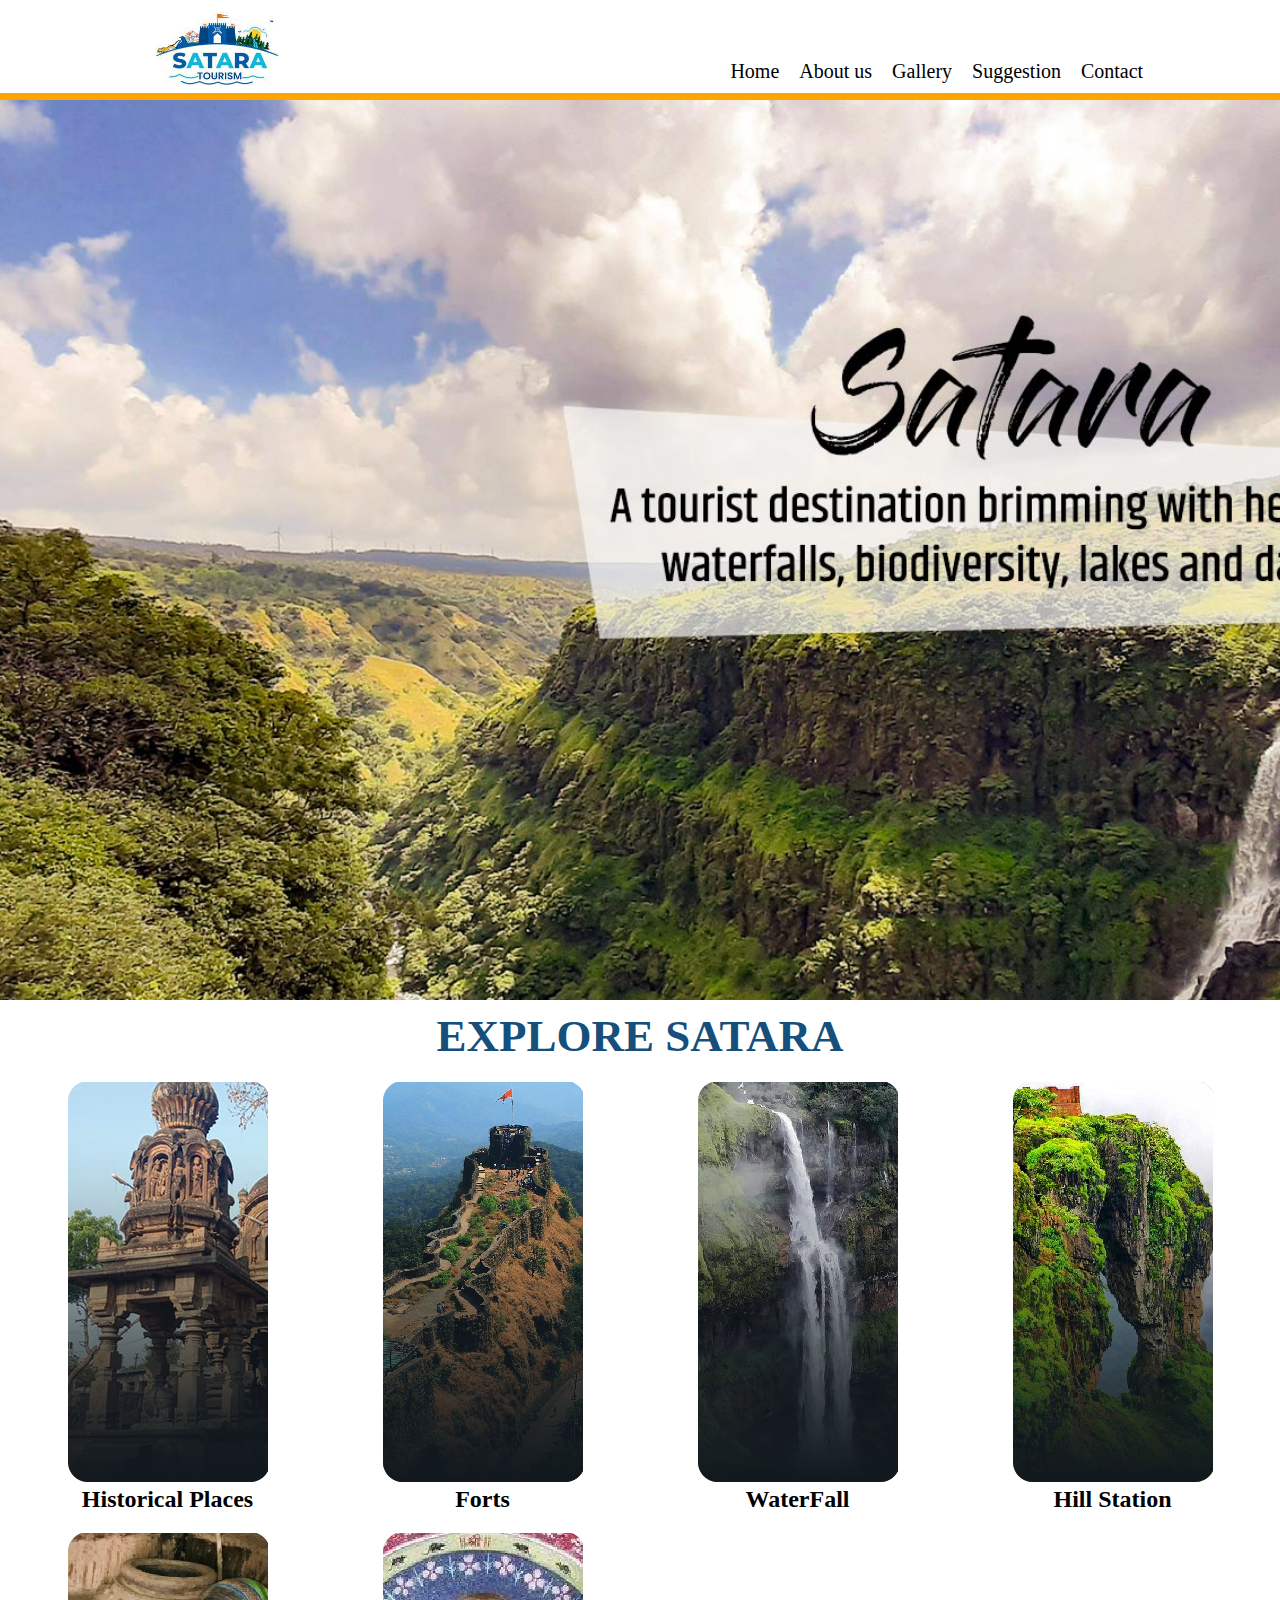
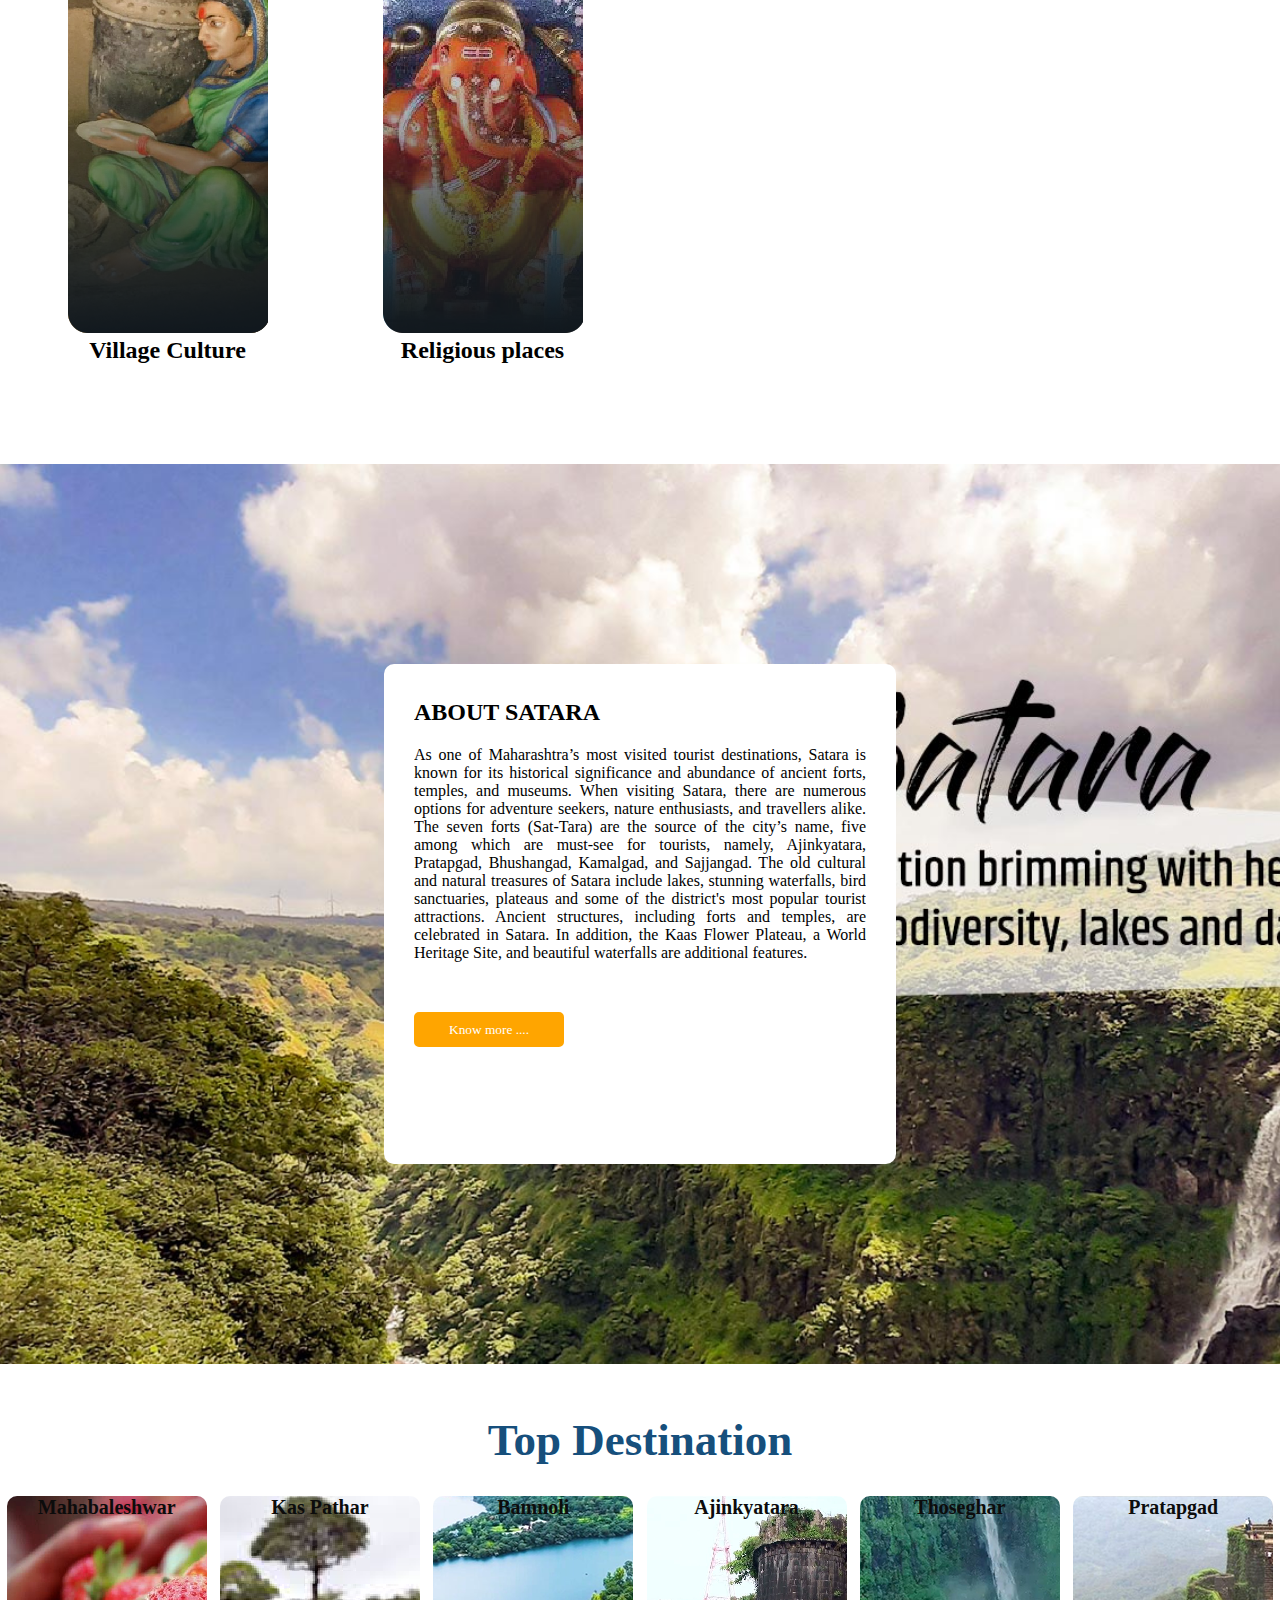
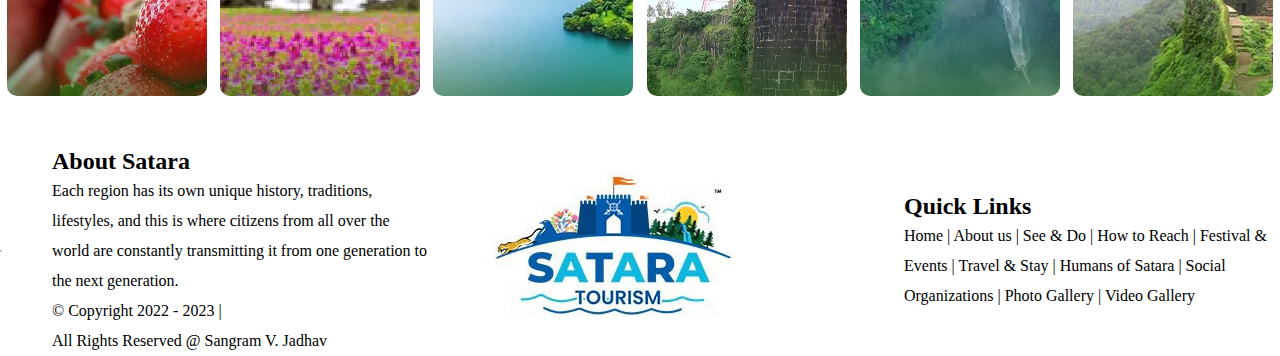
<file: index.html>
<!DOCTYPE html>
<html lang="en">
<head>
    <meta charset="UTF-8">
    <meta name="viewport" content="width=device-width, initial-scale=1.0">
    <title>Document</title>
    <link rel="stylesheet" href="style.css">
</head>
<body>
        <section id="header">
        <header>
        <div class="header-items">
            <img src="logo.jpg" alt="logo">        
        </div>
        <div class="header-items">
            <nav>
            <ul type="none">
            <li><a href="index.html"  class="anchor-link">Home</a></li>
             <li><a href="About.html"  class="anchor-link">About us</a></li>
             <li><a href="Gallery.html"  class="anchor-link">Gallery</a></li>  
              <li><a href="Suggestion.html"  class="anchor-link">Suggestion</a></li>
             <li><a href="Contact.html"  class="anchor-link">Contact</a></li>
         
            </ul>
            </nav>                  
        </div>
   </header>

   <main>
    <div class="herosection">
    </div>
    <div id="main_title">
        <h2>EXPLORE SATARA</h2>
    </div>
    <div class="hero-images">
    <div class="explore-img">
        <img src="historial.png"alt="historical-place">
        <h2>Historical Places</h2>
    </div>
    <div>
        <img src="forts.png"alt="forts">
        <h2>Forts</h2>



    </div>
    <div>
        <img src="waterfall.png"alt="waterfall">
        <h2>WaterFall</h2>



    </div>
    <div>
        <img src="hillstation.png"alt="hill station">
        <h2>Hill Station</h2>



    </div>
    <div>
        <img src="meusium.png"alt="meusem">
        <h2>Village Culture</h2>



    </div>
    <div>
        <img src="religous.png"alt="religious places">
         <H2>Religious places</H2>


    </div>
    </div>
</section>
<section class="About-satara">

    <div class="about-satara">
        <h2>ABOUT SATARA</h2>
        
        <p>
            As one of Maharashtra’s most visited tourist destinations, Satara is known for its historical significance and abundance of ancient forts, temples, and museums. When visiting Satara, there are numerous options for adventure seekers, nature enthusiasts, and travellers alike.

The seven forts (Sat-Tara) are the source of the city’s name, five among which are must-see for tourists, namely, Ajinkyatara, Pratapgad, Bhushangad, Kamalgad, and Sajjangad.

The old cultural and natural treasures of Satara include lakes, stunning waterfalls, bird sanctuaries, plateaus and some of the district's most popular tourist attractions.

Ancient structures, including forts and temples, are celebrated in Satara. In addition, the Kaas Flower Plateau, a World Heritage Site, and beautiful waterfalls are additional features.
        </p>

        <button>Know more ....</button>

    </div>

    

    </div>
</section>
<section>
    <div class="top-destination-1">
        <h2>Top Destination</h2>
    </div>
    <div class="top-destination-photos">
        <div class="destination-photos" style="background-image: url(mahabaleshwar.png);">
            Mahabaleshwar
        </div>
        <div class="destination-photos" style="background-image: url(kas\ pathar.png);">
            Kas Pathar
        </div>
        <div class="destination-photos" style="background-image: url(bamnoli\ tapola.png);">
            Bamnoli
        </div>
        <div class="destination-photos" style="background-image: url(ajinkyatara.png);">
            Ajinkyatara
        </div>
        <div class="destination-photos" style="background-image: url(thoseghar.png);">
            Thoseghar
        </div>
        <div class="destination-photos" style="background-image: url(pratapgad.png);">
            Pratapgad
        </div>
    </div>
</section>



   </main>
   
   <footer class="footer-section">
    <hr>
    <div class="footer-about-satra-1">
    <h2>About Satara</h2>
    <p>Each region has its own unique history, traditions, lifestyles, and this is where citizens from all over the world are constantly transmitting it from one generation to the next generation.</p>
        <p>© Copyright 2022 - 2023 |</p>
    <p>All Rights Reserved @ Sangram V. Jadhav</p>

    </div>
    <div class="footer-about-satra-1">
         <img src="logo.jpg" alt="logo"> 

    </div>
    <div class="footer-about-satra-1">
        <h2>
Quick Links</h2>
<p>Home | About us | See & Do | How to Reach | Festival & Events | Travel & Stay | Humans of Satara | Social Organizations | Photo Gallery | Video Gallery</p>

    </div>


   </footer>








    </section>
    
</body>
</html>
</file>
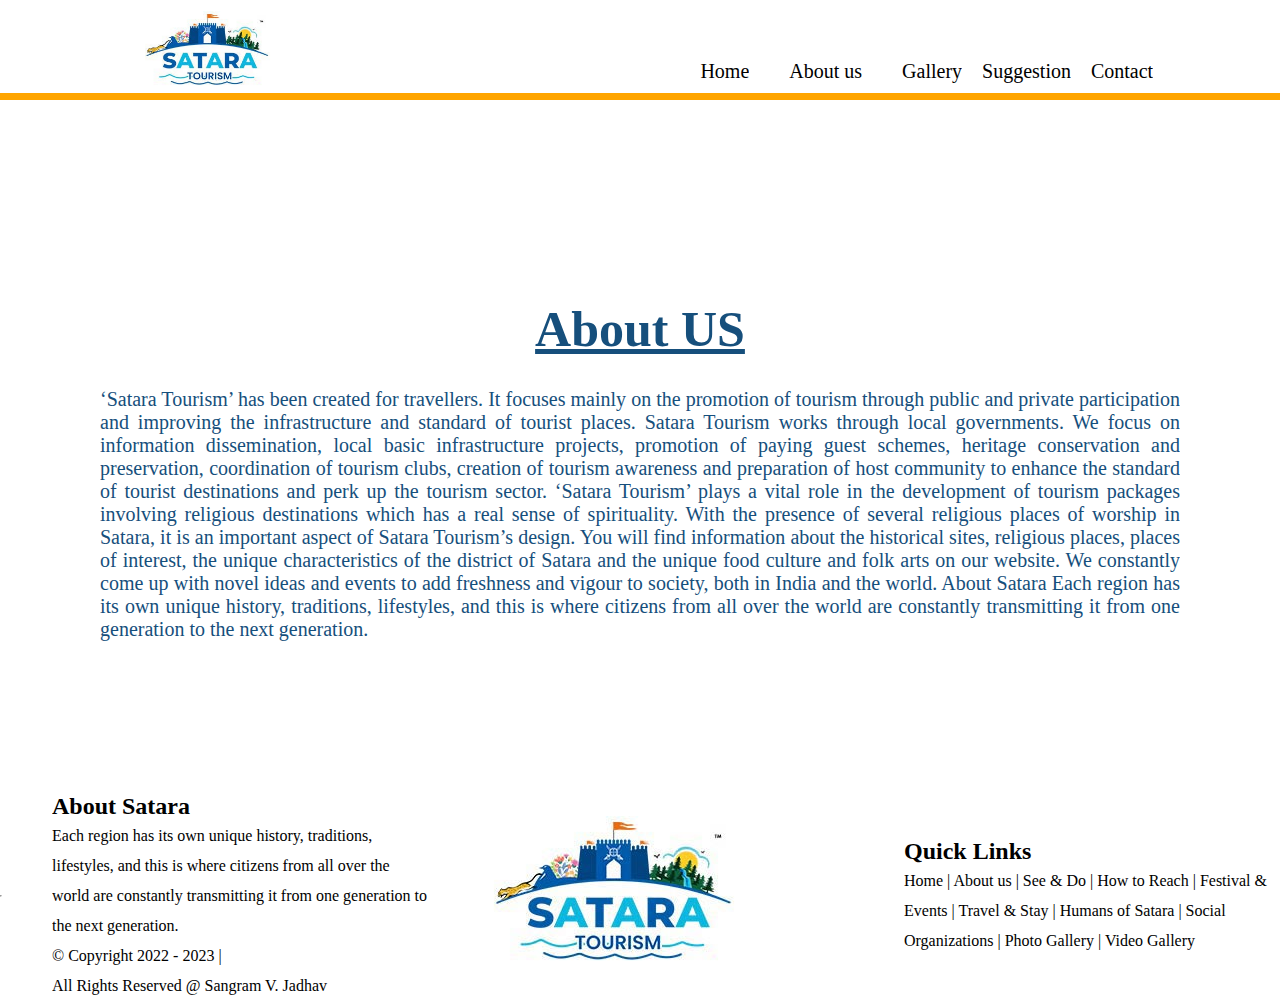
<file: About.html>
<!DOCTYPE html>
<html lang="en">
<head>
    <meta charset="UTF-8">
    <meta name="viewport" content="width=device-width, initial-scale=1.0">
    <title>About</title>
    <link rel="stylesheet" href="style.css">
</head>
<body>
     <header>
        <div class="header-items">
            <img src="logo.jpg" alt="logo">        
        </div>
        <div class="header-items">
            <nav>
            <ul type="none">
            <li><a href="index.html"  class="anchor-link">Home</a></li>
             <li></li><a href="About.html"  class="anchor-link">About us</a></li>
             <li></li><a href="Gallery.html"  class="anchor-link">Gallery</a></li>  
              <li><a href="Suggestion.html"  class="anchor-link">Suggestion</a></li>
            <li><a href="Contact.html"  class="anchor-link">Contact</a></li>
            </ul>
            </nav>                  
        </div>
   </header>
    <section>
        <div class="about-us">
<h1>About US</h1> 

       
        <p>           
            ‘Satara Tourism’ has been created for travellers.

It focuses mainly on the promotion of tourism through public and private participation and improving the infrastructure and standard of tourist places. Satara Tourism works through local governments.

We focus on information dissemination, local basic infrastructure projects, promotion of paying guest schemes, heritage conservation and preservation, coordination of tourism clubs, creation of tourism awareness and preparation of host community to enhance the standard of tourist destinations and perk up the tourism sector.

‘Satara Tourism’ plays a vital role in the development of tourism packages involving religious destinations which has a real sense of spirituality. With the presence of several religious places of worship in Satara, it is an important aspect of Satara Tourism’s design.

You will find information about the historical sites, religious places, places of interest, the unique characteristics of the district of Satara and the unique food culture and folk arts on our website. We constantly come up with novel ideas and events to add freshness and vigour to society, both in India and the world.

About Satara
Each region has its own unique history, traditions, lifestyles, and this is where citizens from all over the world are constantly transmitting it from one generation to the next generation.







        </p>
 </div>
        





<footer class="footer-section">
    <hr>
    <div class="footer-about-satra-1">
    <h2>About Satara</h2>
    <p>Each region has its own unique history, traditions, lifestyles, and this is where citizens from all over the world are constantly transmitting it from one generation to the next generation.</p>
        <p>© Copyright 2022 - 2023 |</p>
    <p>All Rights Reserved @ Sangram V. Jadhav</p>

    </div>
    <div class="footer-about-satra-1">
         <img src="logo.jpg" alt="logo"> 

    </div>
    <div class="footer-about-satra-1">
        <h2>
Quick Links</h2>
<p>Home | About us | See & Do | How to Reach | Festival & Events | Travel & Stay | Humans of Satara | Social Organizations | Photo Gallery | Video Gallery</p>

    </div>


   </footer>



    </section>
</body>
</html>
</file>
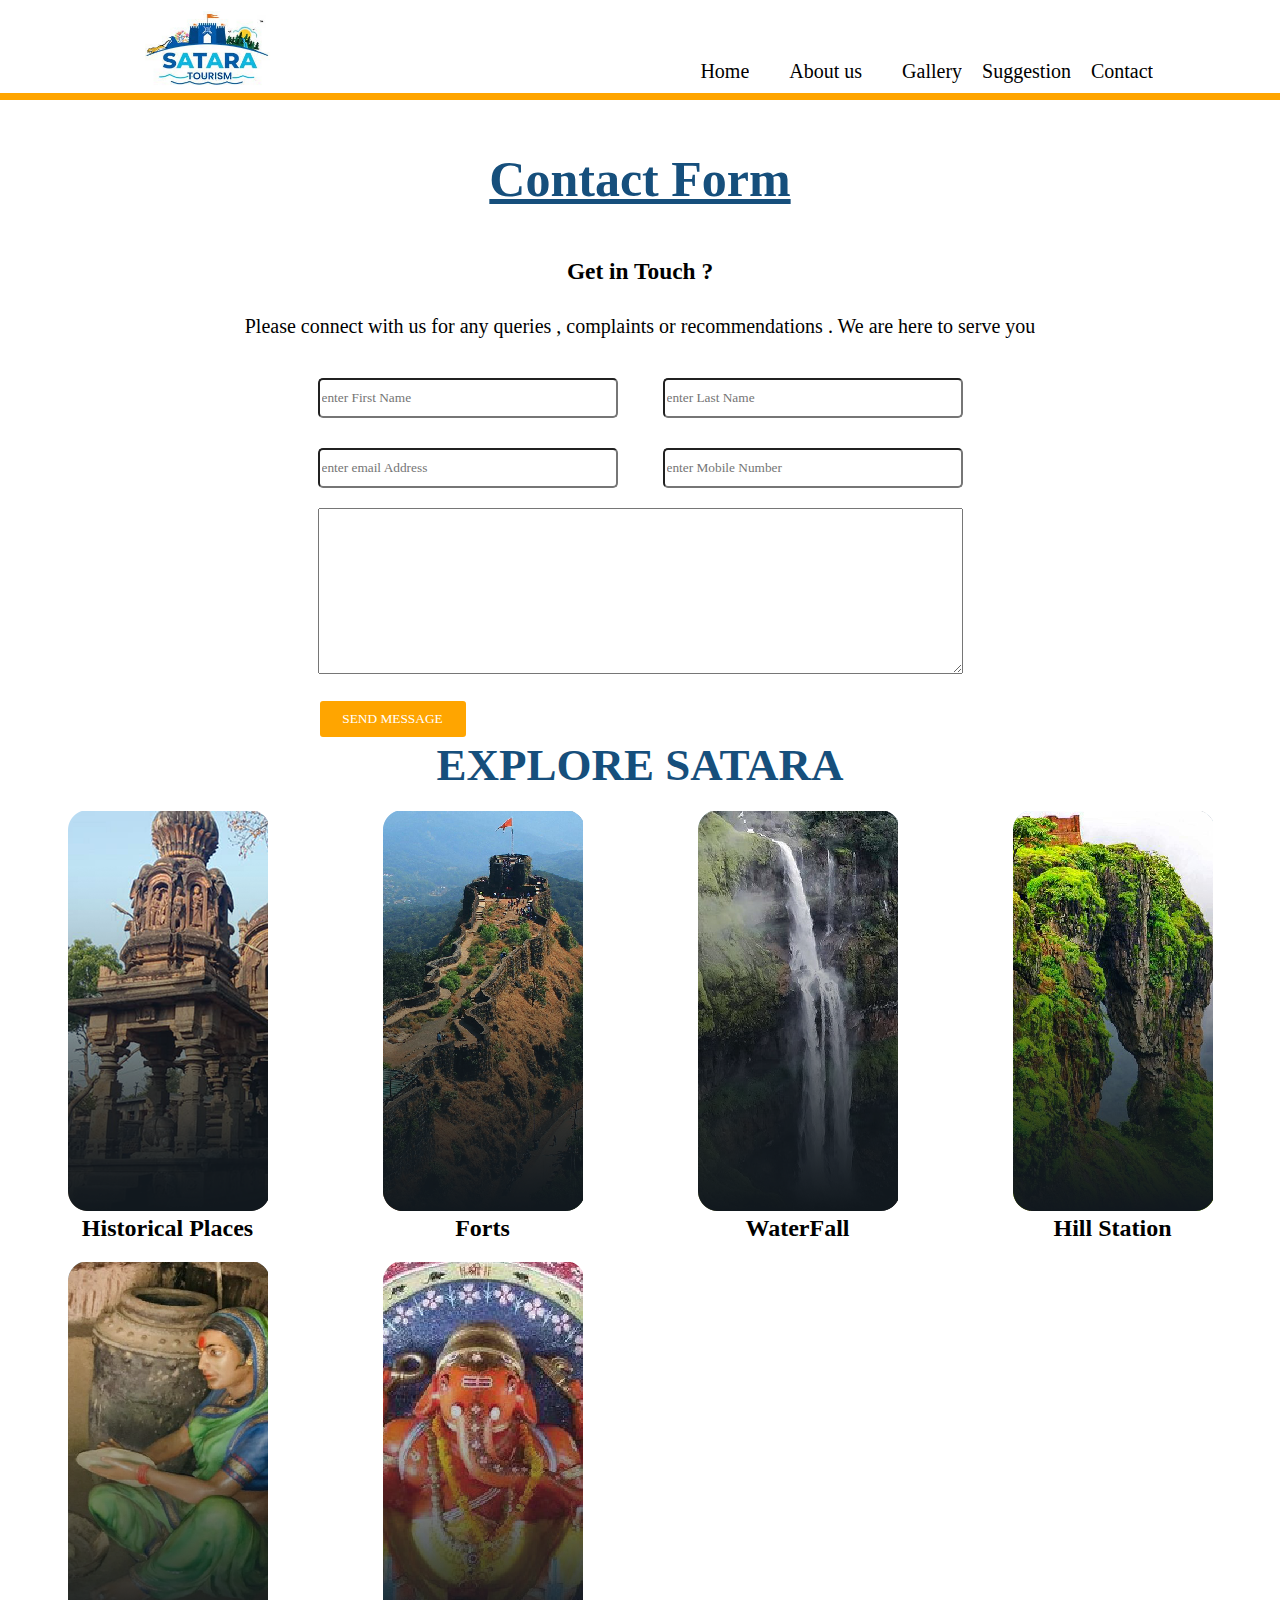
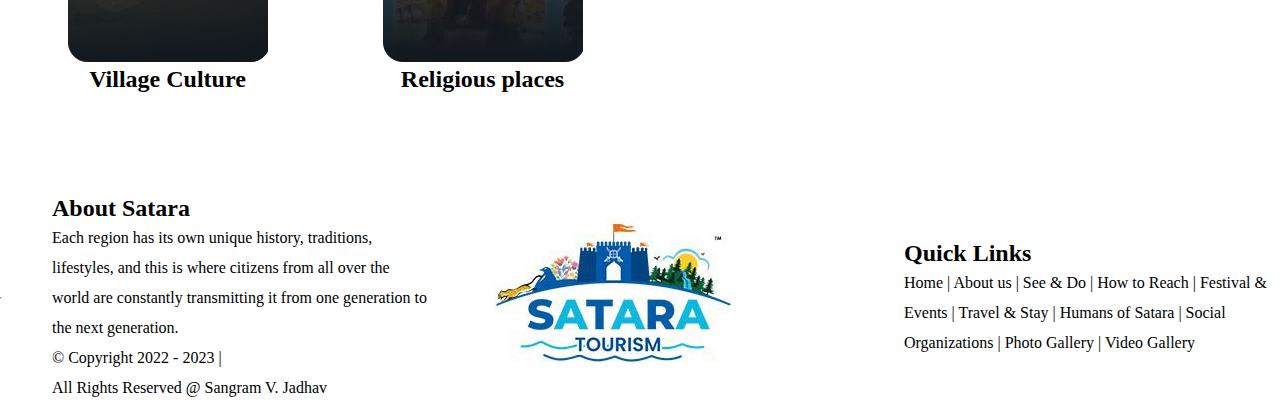
<file: Contact.html>
<!DOCTYPE html>
<html lang="en">
<head>
    <meta charset="UTF-8">
    <meta name="viewport" content="width=device-width, initial-scale=1.0">
    <title>Document</title>
    <link rel="stylesheet" href="style.css">
</head>
<body>
       <header>
        <div class="header-items">
            <img src="logo.jpg" alt="logo">        
        </div>
        <div class="header-items">
            <nav>
            <ul type="none">
            <li><a href=""  class="anchor-link">Home</a></li>
             <li></li><a href="About.html"  class="anchor-link">About us</a></li>
             <li></li><a href=""  class="anchor-link">Gallery</a></li>  
              <li><a href=""  class="anchor-link">Suggestion</a></li>
            <li><a href=""  class="anchor-link">Contact</a></li>
            </ul>
            </nav>                  
        </div>
   </header>
   <section>
    <div class="contact-form">
        <h1>Contact Form </h1>
        <h3>Get in Touch ?</h3>
        <p>Please connect with us for any queries , complaints or recommendations . We are here to serve you</p>
        <form class="contact-form-data">
            <span>
                <input type="text" placeholder="enter First Name">&nbsp;&nbsp;&nbsp;&nbsp;&nbsp;&nbsp;&nbsp;&nbsp;
                <input type="text" placeholder="enter Last Name">

            </span><br>
            <span>
                <input type="text" placeholder="enter email Address">&nbsp;&nbsp;&nbsp;&nbsp;&nbsp;&nbsp;&nbsp;&nbsp;
                <input type="text" placeholder="enter Mobile Number">
            </span><br>
            <textarea rows="10" cols="50">

            </textarea><br>
            <button id="contact-button">
                SEND MESSAGE
            </button>
        </form>
    </div>
    <div class="contact-details">

    </div>
   </section>
   <div id="main_title">
        <h2>EXPLORE SATARA</h2>
    </div>
    <div class="hero-images">
    <div class="explore-img">
        <img src="historial.png"alt="historical-place">
        <h2>Historical Places</h2>
    </div>
    <div>
        <img src="forts.png"alt="forts">
        <h2>Forts</h2>



    </div>
    <div>
        <img src="waterfall.png"alt="waterfall">
        <h2>WaterFall</h2>



    </div>
    <div>
        <img src="hillstation.png"alt="hill station">
        <h2>Hill Station</h2>



    </div>
    <div>
        <img src="meusium.png"alt="meusem">
        <h2>Village Culture</h2>



    </div>
    <div>
        <img src="religous.png"alt="religious places">
         <H2>Religious places</H2>


    </div>
    </div>

      <footer class="footer-section">
    <hr>
    <div class="footer-about-satra-1">
    <h2>About Satara</h2>
    <p>Each region has its own unique history, traditions, lifestyles, and this is where citizens from all over the world are constantly transmitting it from one generation to the next generation.</p>
        <p>© Copyright 2022 - 2023 |</p>
    <p>All Rights Reserved @ Sangram V. Jadhav</p>

    </div>
    <div class="footer-about-satra-1">
         <img src="logo.jpg" alt="logo"> 

    </div>
    <div class="footer-about-satra-1">
        <h2>
Quick Links</h2>
<p>Home | About us | See & Do | How to Reach | Festival & Events | Travel & Stay | Humans of Satara | Social Organizations | Photo Gallery | Video Gallery</p>

    </div>


   </footer>
    
</body>
</html>
</file>
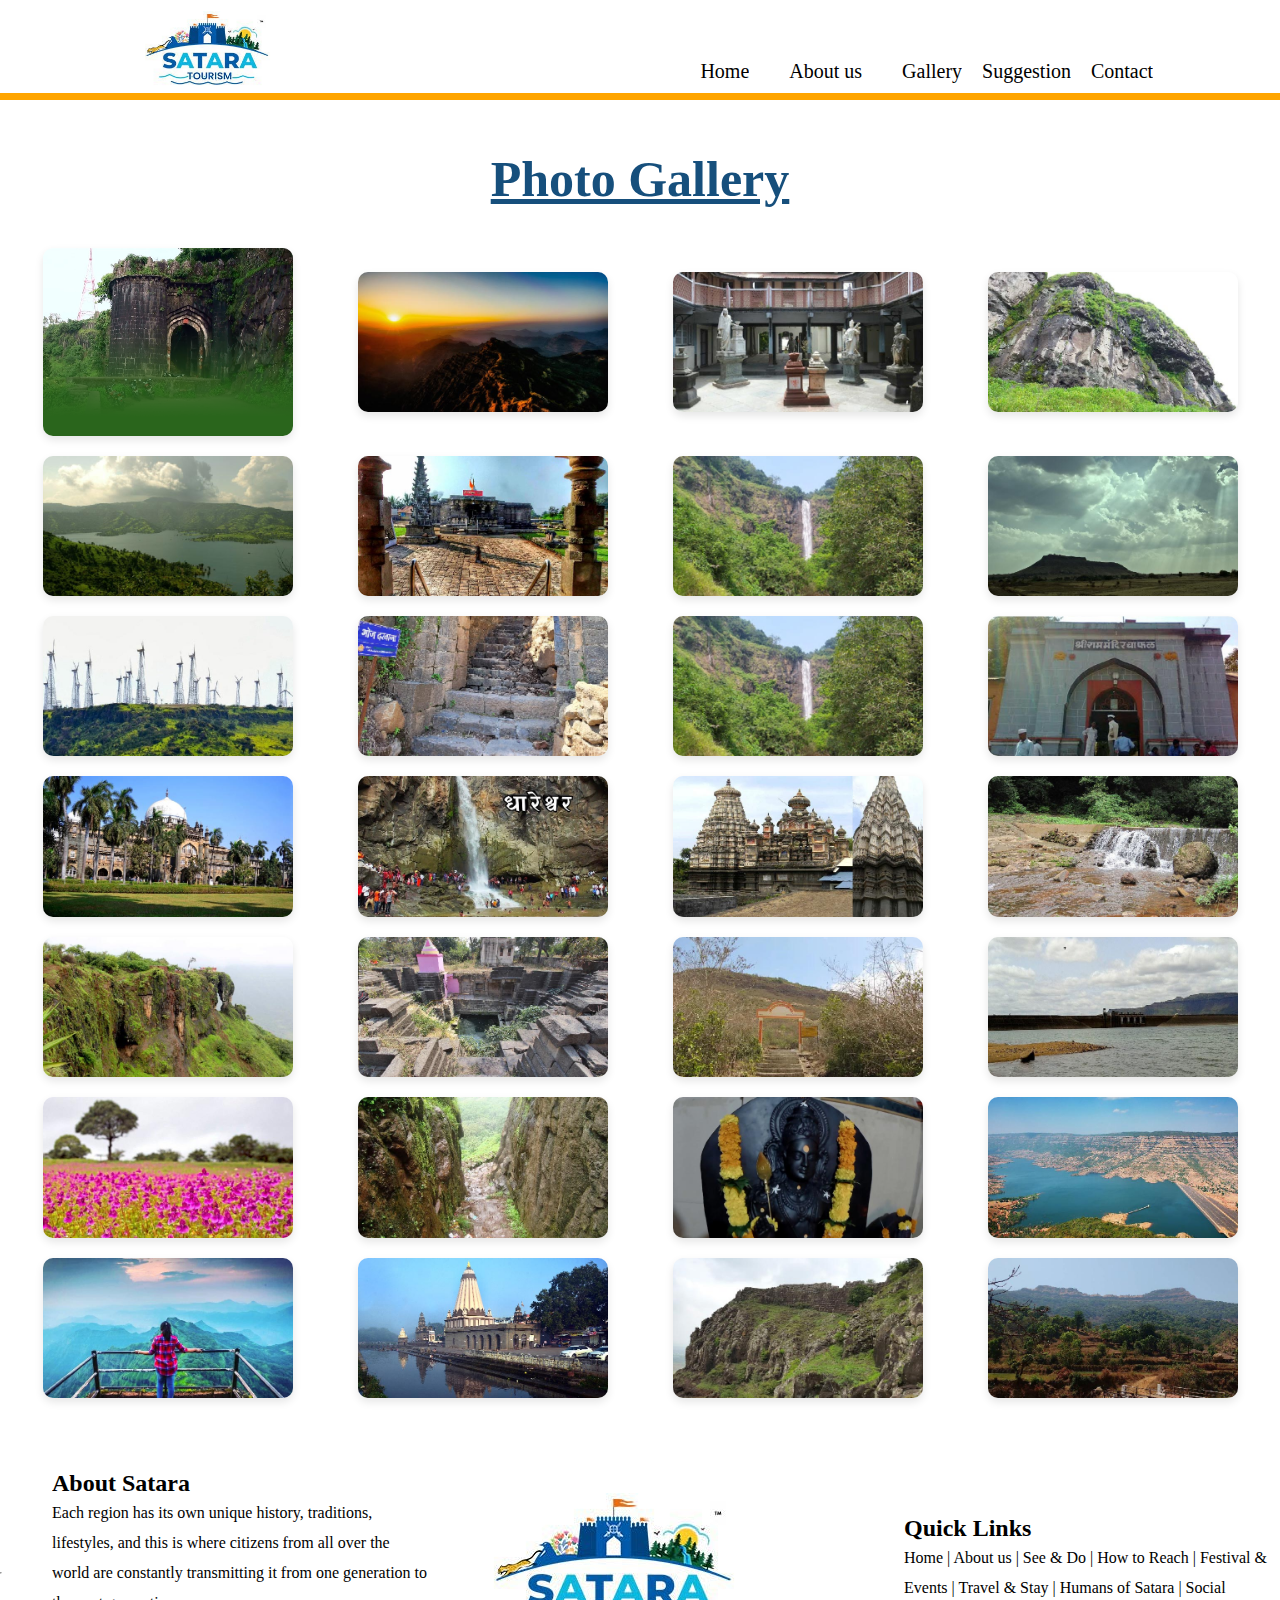
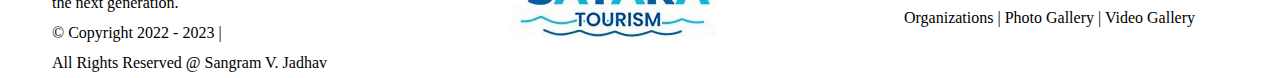
<file: Gallery.html>
<!DOCTYPE html>
<html lang="en">
<head>
    <meta charset="UTF-8">
    <meta name="viewport" content="width=device-width, initial-scale=1.0">
    <title>Gallery</title>
    <link rel="stylesheet" href="style.css">
</head>
<body>
         <header>
        <div class="header-items">
            <img src="logo.jpg" alt="logo">        
        </div>
        <div class="header-items">
            <nav>
            <ul type="none">
            <li><a href=""  class="anchor-link">Home</a></li>
             <li></li><a href="About.html"  class="anchor-link">About us</a></li>
             <li></li><a href=""  class="anchor-link">Gallery</a></li>  
              <li><a href=""  class="anchor-link">Suggestion</a></li>
            <li><a href=""  class="anchor-link">Contact</a></li>
            </ul>
            </nav>                  
        </div>
   </header>
  
   <h1>Photo Gallery</h1>

   <section class="gallery-photos">
 
  <img src="ajinkyatara.png" alt="ajinkyatara">
  <img src="Arthur-Seat1.jpg" alt="Arthur-Seat1">
  <img src="aundh1.jpg" alt="aundh1">
  <img src="Kenjalgad1.jpg" alt="aundh1">
  <img src="Bamnoli1.jpg" alt="Bamnoli1">
  <img src="Bhairavanath-Temple-Kikali1.jpg" alt="Bhairavanath-Temple-Kikali1">
  <img src="Bharsakhale1.jpg" alt="Bharsakhale1">
  <img src="bhushangad1.jpg" alt="bhushangad1">
  <img src="Chalkewadi-Wind-Mill-Farm1.jpg" alt="Chalkewadi-Wind-Mill-Farm1">
  <img src="chandan-vandan1.jpg" alt="chandan-vandan1">
  <img src="Bharsakhale1 (1).jpg" alt="Bharsakhale1">
  <img src="Chaphal1.jpg" alt="Chaphal1">
  <img src="chhshivajimeseum1.jpg" alt="chhshivajimeseum1">
  <img src="Dhareshwar-Temple1.jpg" alt="Dhareshwar-Temple1">
  <img src="Dhawadshi2.jpg" alt="Dhawadshi2">
  <img src="Dhobi-Waterfall3.jpg" alt="Dhobi-Waterfall3">
  <img src="Elphinstone-Point2.jpg" alt="Elphinstone-Point2">
  <img src="Gursale2.jpg" alt="Gursale2">
  <img src="jarandeshwar1.jpg" alt="jarandeshwar1">
  <img src="Kaas-Lake1.jpg" alt="Kaas-Lake1">
  <img src="Kaas-Plateau1.jpg" alt="Kaas-Plateau1">
  <img src="Kamalgad2.jpg" alt="Kamalgad2">
  <img src="Kartik-Swami-Temple2.jpg" alt="Kartik-Swami-Temple2">
  <img src="Kates-Point2.jpg" alt="Kates-Point2">
  <img src="Mahabaleshwar2.jpg" alt="Mahabaleshwar2">
  <img src="Mahaganapati-Wai1.jpg" alt="Mahaganapati-Wai1">
  <img src="Mahimgad1.jpg" alt="Mahimgad1">
  <img src="Makarandgad4.jpg" alt="Makarandgad4">
   </section>
   





   <footer class="footer-section">
    <hr>
    <div class="footer-about-satra-1">
    <h2>About Satara</h2>
    <p>Each region has its own unique history, traditions, lifestyles, and this is where citizens from all over the world are constantly transmitting it from one generation to the next generation.</p>
        <p>© Copyright 2022 - 2023 |</p>
    <p>All Rights Reserved @ Sangram V. Jadhav</p>

    </div>
    <div class="footer-about-satra-1">
         <img src="logo.jpg" alt="logo"> 

    </div>
    <div class="footer-about-satra-1">
        <h2>
Quick Links</h2>
<p>Home | About us | See & Do | How to Reach | Festival & Events | Travel & Stay | Humans of Satara | Social Organizations | Photo Gallery | Video Gallery</p>

    </div>


   </footer>
    
</body>
</html>
</file>
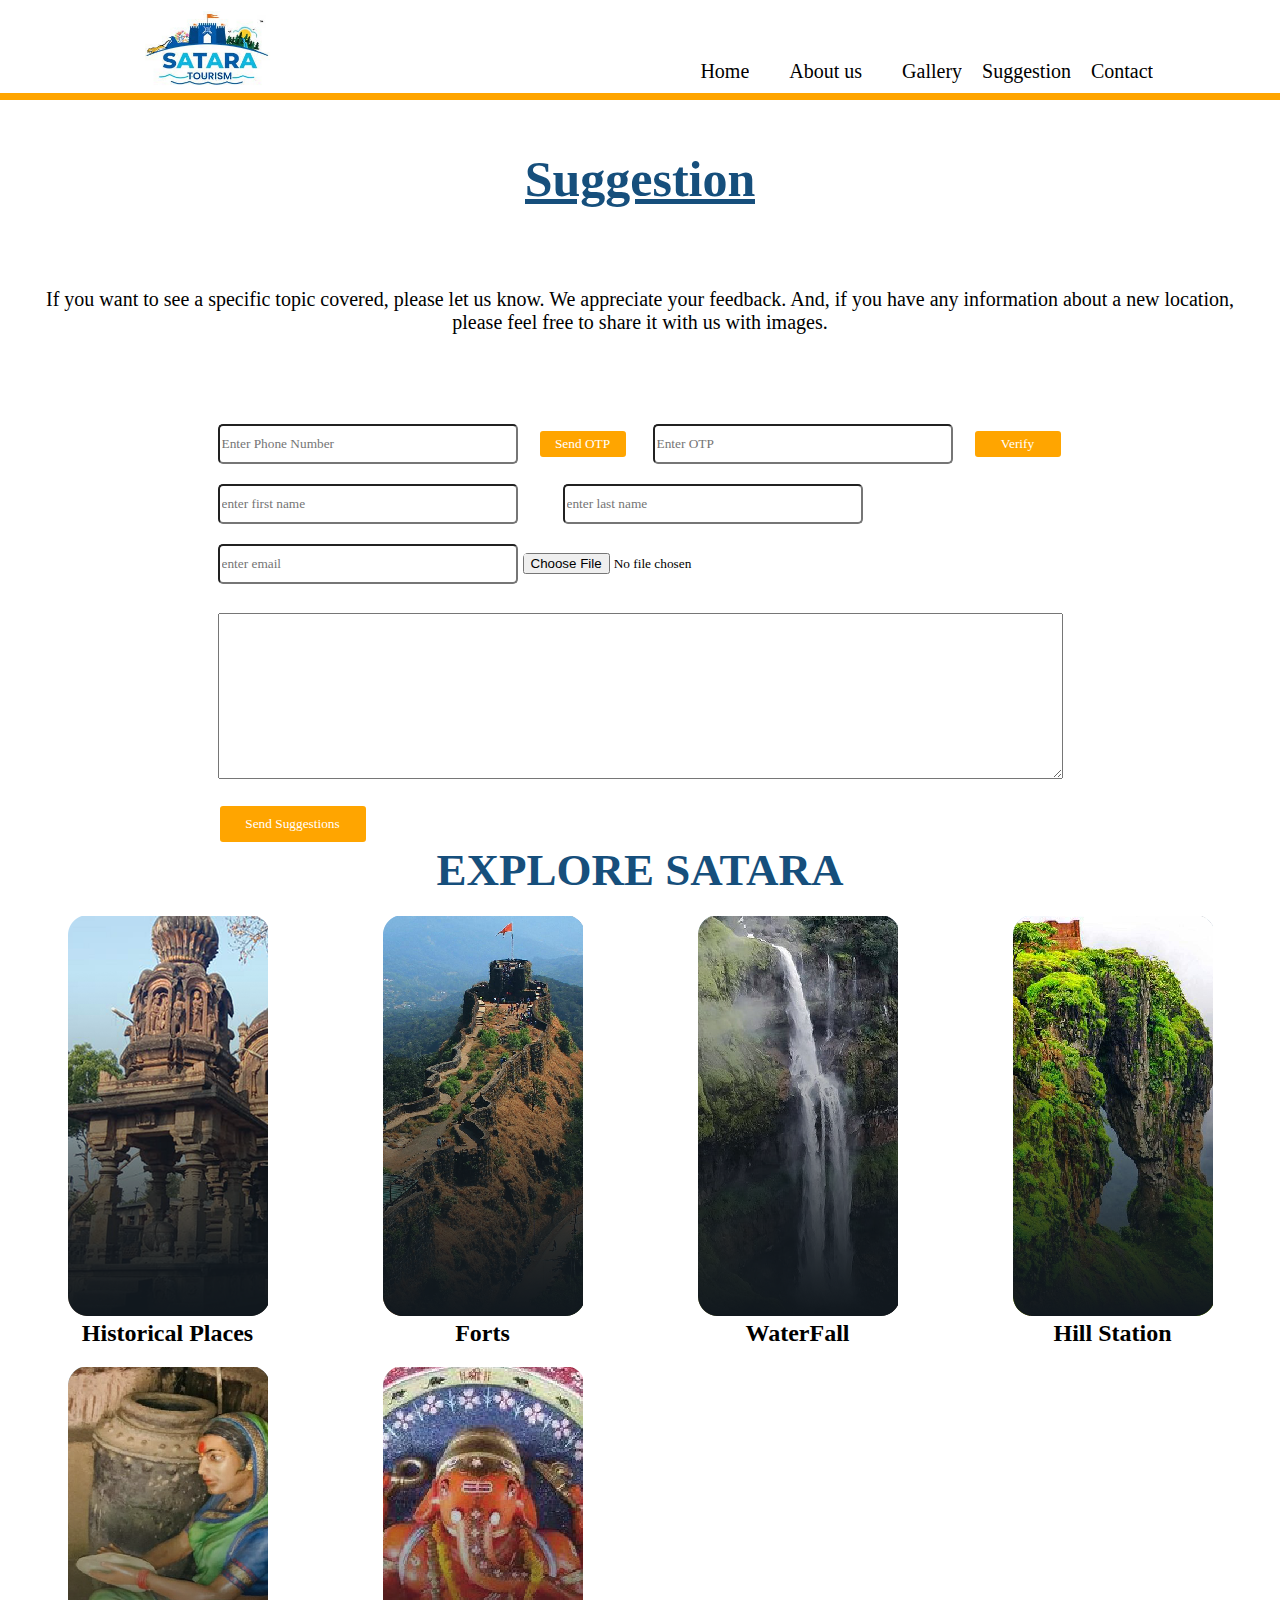
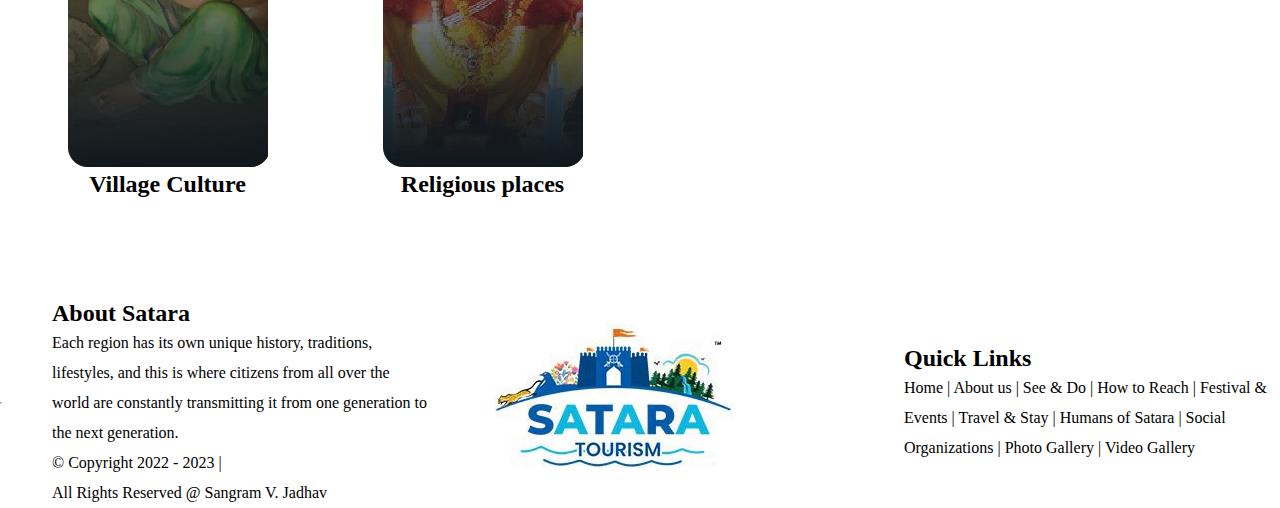
<file: Suggestion.html>
<!DOCTYPE html>
<html lang="en">
<head>
    <meta charset="UTF-8">
    <meta name="viewport" content="width=device-width, initial-scale=1.0">
    <title>Suggestion</title>
    <link rel="stylesheet" href="style.css">

</head>
<body>
         <header>
        <div class="header-items">
            <img src="logo.jpg" alt="logo">        
        </div>
        <div class="header-items">
            <nav>
            <ul type="none">
            <li><a href=""  class="anchor-link">Home</a></li>
             <li></li><a href="About.html"  class="anchor-link">About us</a></li>
             <li></li><a href=""  class="anchor-link">Gallery</a></li>  
              <li><a href=""  class="anchor-link">Suggestion</a></li>
            <li><a href=""  class="anchor-link">Contact</a></li>
            </ul>
            </nav>                  
        </div>
   </header>

   <div class="suggestion-form">
    <h1 style="text-align: left;">Suggestion</h1>
    <p>If you want to see a specific topic covered, please let us know. We appreciate your feedback. And, if you have any information about a new location, please feel free to share it with us with images.</p>
    <form>
        <span>
            <input placeholder="Enter Phone Number"/>&nbsp;&nbsp;&nbsp;&nbsp;<button>Send OTP</button>&nbsp;&nbsp;&nbsp;&nbsp;
          
            <input placeholder="Enter OTP"/>&nbsp;&nbsp;&nbsp;&nbsp;<Button>Verify</Button>
        </span>
        <br>
        <span>
            <input type="text" placeholder="enter first name">&nbsp;&nbsp;&nbsp;&nbsp;&nbsp;&nbsp;&nbsp;&nbsp;
            <input type="text" placeholder="enter last name">
        </span>
        <br>
<span>
    <input type="text" placeholder="enter email">
    <input type="file">
</span><br>
<textarea rows="10" cols="40">

</textarea><br>
<Button id="suggestion-button">Send Suggestions </Button>
    </form>
   </div>



   
    <div id="main_title">
        <h2>EXPLORE SATARA</h2>
    </div>
    <div class="hero-images">
    <div class="explore-img">
        <img src="historial.png"alt="historical-place">
        <h2>Historical Places</h2>
    </div>
    <div>
        <img src="forts.png"alt="forts">
        <h2>Forts</h2>



    </div>
    <div>
        <img src="waterfall.png"alt="waterfall">
        <h2>WaterFall</h2>



    </div>
    <div>
        <img src="hillstation.png"alt="hill station">
        <h2>Hill Station</h2>



    </div>
    <div>
        <img src="meusium.png"alt="meusem">
        <h2>Village Culture</h2>



    </div>
    <div>
        <img src="religous.png"alt="religious places">
         <H2>Religious places</H2>


    </div>
    </div>

      <footer class="footer-section">
    <hr>
    <div class="footer-about-satra-1">
    <h2>About Satara</h2>
    <p>Each region has its own unique history, traditions, lifestyles, and this is where citizens from all over the world are constantly transmitting it from one generation to the next generation.</p>
        <p>© Copyright 2022 - 2023 |</p>
    <p>All Rights Reserved @ Sangram V. Jadhav</p>

    </div>
    <div class="footer-about-satra-1">
         <img src="logo.jpg" alt="logo"> 

    </div>
    <div class="footer-about-satra-1">
        <h2>
Quick Links</h2>
<p>Home | About us | See & Do | How to Reach | Festival & Events | Travel & Stay | Humans of Satara | Social Organizations | Photo Gallery | Video Gallery</p>

    </div>


   </footer>
    
</body>
</html>
</file>
<file: style.css>
*{
  margin: auto;
    box-sizing: border-box;
    font-family:Cambria, Cochin, Georgia, Times, 'Times New Roman', serif;
    overflow-x: hidden;
}
h1{
  text-align:center;
 text-decoration: solid;
 margin-top: 50px;
 font-size: 50px;
 text-decoration: underline;
 color:rgb(22, 79, 124);
 margin-bottom: 20px;
 
}
header{
    display:flex;
    background-color: white;
    justify-content:space-around;
    position: static;
    height:100px;
    width: 100%;
    border-bottom: 7px solid orange;
    
}
nav ul{
    display:flex;
    flex-wrap: wrap;
    color:black;
    justify-content:space-around;
    margin-top: 50px;
    gap: 20px;   
}
.anchor-link{
    text-decoration: none;
    color:black;
    font-size: 20px;
}
.header-items img
{
    width: 50%;
    margin-left: 10px;
    margin-top: 10px;
}
.herosection{
width:100%;
height:100vh;
margin-bottom:10px ;
background-image: url("satara.jpg");
 background-size: cover;
  background-repeat: no-repeat;
  background-position: center center;

}
#main_title{

 text-align: center;
 text-decoration: solid;
 font-size: 30px;
 color:rgb(22, 79, 124);
 margin-bottom: 20px;
 
}
div hr{
    margin:20px 0px ;
    
}
.hero-images {
  display: grid;
  grid-template-columns: repeat(1, 1fr); 
  gap: 20px;
  text-align: center;
  margin-bottom: 100px;
  padding: 0 20px;
}

.explore-img img {
  width: 100%;
  max-width: 250px;
  height: auto;
  border-radius: 10px;
}
.About-satara
{
    width: 100%;
    height:100vh;
    display: flex;
    justify-content:space-around;
    background-image: url(satara.jpg);
    background-size: cover;
  background-repeat: no-repeat;
  background-position: center;
}
.about-satara{
 
   text-align: justify;
   position:relative;
   height:500px;
   width:40%;
   background-color: white;
   padding: 35px 30px;
   border-radius: 10px;
   overflow-y: hidden;

}
.about-satara h2 {
  margin-bottom: 20px;
}
.about-satara button{
    height: 35px;
    width: 150px;
    color: white;
    background-color: orange;
    border: solid orange ;
    border-radius: 5px;
    margin-top: 50px;

}
.top-destination-1{
text-align: center;
text-decoration: solid;
 margin-top: 50px;
 font-size: 30px;
 color:rgb(22, 79, 124);
 margin-bottom: 30px;



}

.destination-photos{
    height: 200px;
    width: 200px;
    color: rgb(12, 12, 12);
    font-weight:bold;
}

.top-destination-photos{
    display: flex;
   font-size: 20px;
   
    
}
.destination-photos{
    border-radius:10px;
text-align: center;

}
.footer-section{
    display: flex;
    justify-content: space-between;
    margin-top: 50px;
    padding: auto;
}
.footer-about-satra-1{
    height: fit-content;
    width: 40%;
    margin-left: 50px;
    line-height: 30px;
}

.about-us
{
text-align: center;
 text-decoration: solid;
 margin-top: 50px;
 font-size: 20px;
 color:rgb(22, 79, 124);
 margin-bottom: 20px;
 text-align: justify;
 padding: 100px;
}
.about-us h1{
    margin-bottom: 30px;
    
}

.suggestion-form{
    display: flex;
    flex-direction: column;
   gap: 30px;
   font-size: 20px;
 

    

}

.suggestion-form p{
    text-align: center;
    margin-bottom: 30px;
    padding:30px;
}
.suggestion-form h1{
  text-align: left;
 text-decoration: solid;
 margin-top: 50px;
 font-size: 50px;
 text-decoration: underline;
 color:rgb(22, 79, 124);
 margin-bottom: 20px;
 
}
.suggestion-form button{
    background-color: orange;
    height: 30px;
    width: 90px;
    color: white;
    border: 2px solid white;
    border-radius: 5px;
}
.suggestion-form input{
    height: 40px;
    width: 300px;
   margin-bottom: 20px;
    border-radius: 5px;
}

.suggestion-form form span{
    height: 35px;
    width: 100px;
    
    margin-bottom:  40px;

}
#suggestion-button{
    height: 40px;
    width: 150px;
       margin-top: 20px;
}
.suggestion-form form textarea
{
    width: 100%;
}

.contact-form{
      display: flex;
    flex-direction: column;
   gap: 30px;
   font-size: 20px;

}
.contact-form-data input{
       height: 40px;
    width: 300px;
    margin-top: 10px;
   margin-bottom: 20px;
    border-radius: 5px;

}
.contact-form-data textarea
{
    width: 100%;
}
.contact-form-data button{
     background-color: orange;
    height: 30px;
    width: 300px;
    color: white;
    border: 2px solid white;
    border-radius: 5px;

}
#contact-button
{
      height: 40px;
    width: 150px;
       margin-top: 20px;

}

.gallery-heading{
     text-align:center;
 text-decoration: solid;
 margin-top: 50px;
 font-size: 50px;
 text-decoration: underline;
 color:rgb(22, 79, 124);
 margin-bottom: 20px;
 
    
}
.gallery-photos {
  display: grid;
  grid-template-columns: repeat(1, 1fr); /* Default: 1 image per row */
  gap: 20px;
  padding: 20px;
  justify-items: center;
}

.gallery-photos img {
  width: 100%;
  max-width: 250px;
  height: auto;
  border-radius: 10px;
  box-shadow: 0 4px 8px rgba(0,0,0,0.1);
  object-fit: cover;
}


@media (max-width: 768px) {
  header {
    flex-direction: column;
    height: auto;
    align-items: center;
  }

  nav ul {
    flex-direction: column;
    margin-top: 20px;
    gap: 10px;
  }

  .header-items img {
    width: 70%;
  }

  .hero-images {
    flex-direction: column;
    align-items: center;
  }

  .suggestion-form input,
  .contact-form-data input,
  .contact-form-data button,
  .suggestion-form button {
    width: 90%;
  }

  .suggestion-form form span {
    display: flex;
    flex-direction: column;
    width: 100%;
  }

  .suggestion-form form textarea,
  .contact-form-data textarea {
    width: 100%;
  }

  .footer-section {
    flex-direction: column;
    align-items: center;
    text-align: center;
  }

  .footer-about-satra-1 {
    width: 90%;
    margin-bottom: 20px;
  }

  .about-satara {
    width: 90%;
    padding: 20px;
  }

  .top-destination-photos {
    flex-direction: column;
    align-items: center;
  }

  .gallery-photos img {
    width: 90%;
  }
}


@media (max-width: 480px) {
  h1, .gallery-heading {
    font-size: 30px;
  }

  .contact-form-data input,
  .contact-form-data button,
  .suggestion-form input,
  .suggestion-form button {
    width: 100%;
  }

  .about-us {
    padding: 20px;
  }

  .destination-photos {
    width: 90%;
    height: auto;
  }
}



@media (min-width: 768px) {
  .hero-images {
    grid-template-columns: repeat(2, 1fr);
  }
}

@media (min-width: 992px) {
  .hero-images {
    grid-template-columns: repeat(3, 1fr);
  }
}

@media (min-width: 1200px) {
  .hero-images {
    grid-template-columns: repeat(4, 1fr);
  }
}

@media (min-width: 1400px) {
  .hero-images {
    grid-template-columns: repeat(6, 1fr);
  }
}

@media (min-width: 768px) {
  .gallery-photos {
    grid-template-columns: repeat(2, 1fr);
  }
}

@media (min-width: 992px) {
  .gallery-photos {
    grid-template-columns: repeat(3, 1fr);
  }
}


@media (min-width: 1200px) {
  .gallery-photos {
    grid-template-columns: repeat(4, 1fr);
  }
}

@media (max-width:768px) {
  .About-satara  {
    display: flex;
  flex-direction: column;
 }
.about-satara{

height:98vh;
width: 95%;
overflow-y: hidden;



}
.top-destination-1,.top-destination-photos{
  display: flex;
  flex-direction: column;
}
.destination-photos{
  height: 100px;
  width: 300px;
  margin: 10px;
  text-align: center;
}
.header-items{
  text-align: center;
}
.herosection {
  width: 100%;
  height: 150px;
  background-image: url('satara.jpg');
    background-size: contain; /* Shows full image */
  background-repeat: no-repeat;
  background-position: center top;
}
.footer-section{
margin-right: 50px;
}
.about-satara button{
  margin-top: 30px;
}

}
</file>
